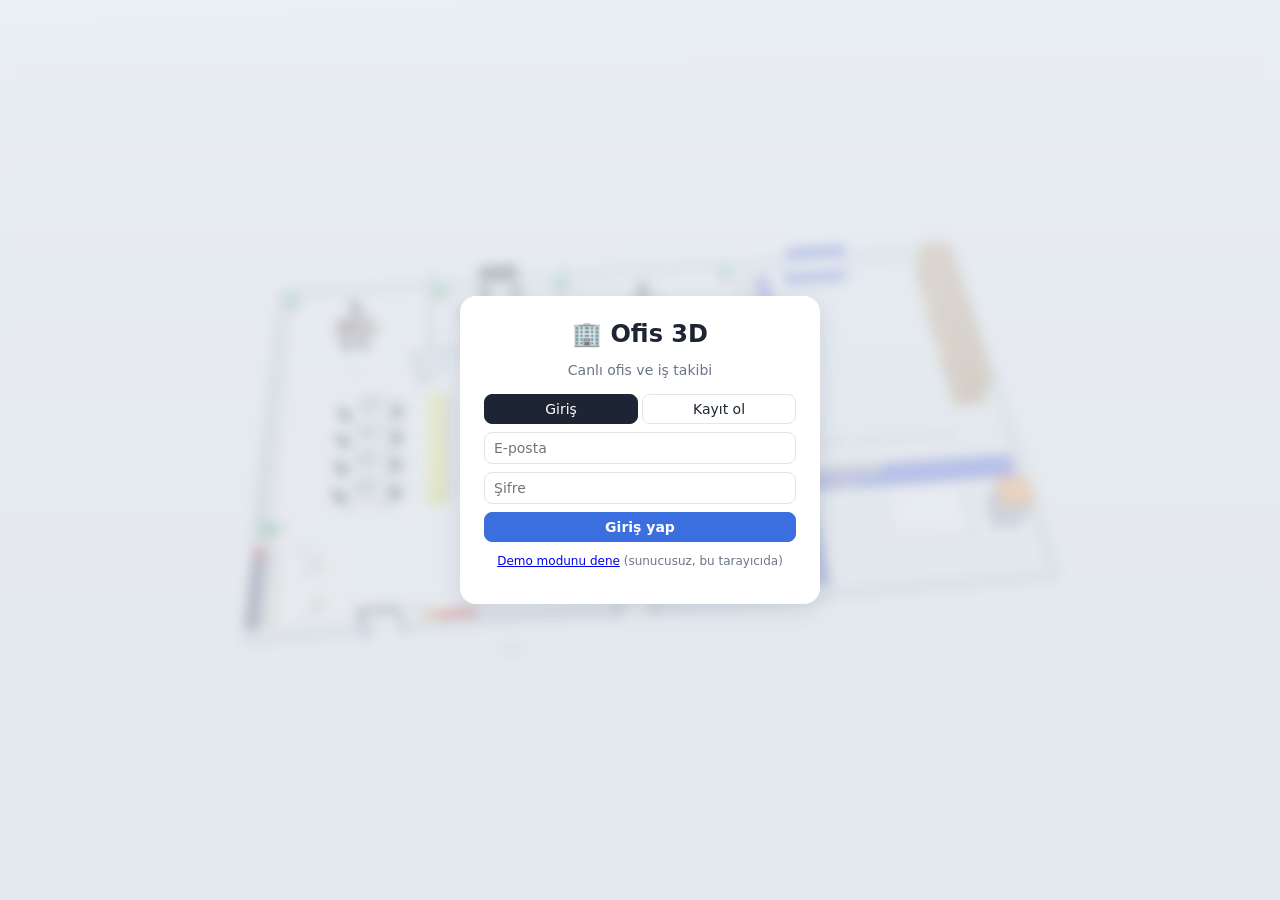
<file: index.html>
<!doctype html>
<html lang="tr">
<head>
  <meta charset="utf-8" />
  <meta name="viewport" content="width=device-width, initial-scale=1, maximum-scale=1, user-scalable=no, viewport-fit=cover" />
  <meta name="theme-color" content="#3b6fe0" />
  <meta name="apple-mobile-web-app-capable" content="yes" />
  <meta name="mobile-web-app-capable" content="yes" />
  <title>Ofis 3D · Canlı İş Takibi</title>
  <link rel="icon" href="data:image/svg+xml,<svg xmlns='http://www.w3.org/2000/svg' viewBox='0 0 100 100'><text y='.9em' font-size='90'>🏢</text></svg>" />
  <link rel="manifest" href="manifest.webmanifest" />
  <link rel="apple-touch-icon" href="icons/apple-touch-icon.png" />
  <link rel="stylesheet" href="css/app.css" />
  <script type="importmap">
    { "imports": { "three": "./vendor/three.module.js" } }
  </script>
  <script src="vendor/supabase.js"></script>
</head>
<body>
  <div id="scene"></div>

  <!-- Üst çubuk -->
  <header id="topbar" hidden>
    <div class="brand">🏢 <b>Ofis 3D</b> <span id="demoTag" class="tag" hidden>DEMO</span></div>
    <div id="viewSw" class="view-sw"><a class="view-link" href="https://mvnbzdnvz6-source.github.io/Proje-Asakai/" target="_blank" rel="noopener" title="Proje Asakai panosunu yeni sekmede aç">📊<span> Asakai</span></a></div>
    <div id="statusPicker" class="status-picker" role="group" aria-label="Durumum"></div>
    <input id="statusNote" class="note" maxlength="80" placeholder="Not (ör. Müşteri ziyareti)" />
    <div id="moodPicker" class="mood-picker" role="group" aria-label="Duygu durumum"></div>
    <div class="spacer"></div>
    <button id="menuBtn" class="chat-btn" title="Diğer">☰</button>
    <button id="chatBtn" class="chat-btn" title="Sohbet">💬<span id="chatBadge" class="badge" hidden></span></button>
    <span id="conn" class="conn" title="Bağlantı durumu">●</span>
    <span id="schedChip" class="sched-chip"></span><span id="clock" class="clock"></span>
    <button id="meBtn" class="ghost" title="Profilim"></button>
    <button id="logoutBtn" class="ghost" title="Çıkış">Çıkış</button>
  </header>

  <!-- Sol: ekip -->
  <aside id="teamPanel" class="panel left" hidden>
    <h3>Ekip <span id="onlineCount" class="muted"></span></h3>
    <ul id="teamList" class="team"></ul>
    <h3 class="feed-h">Canlı akış</h3>
    <ul id="feed" class="feed"></ul>
  </aside>

  <!-- Sağ: görevler -->
  <aside id="taskPanel" class="panel right" hidden>
    <div id="akPanel" class="ak-panel"></div>
    <div id="legacyTasks" hidden>
    <div class="tabs" role="tablist">
      <button data-tab="bugun" class="active">Bugün</button>
      <button data-tab="planli">Planlı</button>
      <button data-tab="biten">Biten</button>
    </div>
    <div class="tfilters"><label class="mine"><input type="checkbox" id="onlyMine" /> Sadece benimkiler</label><select id="catFilter" hidden></select></div>
    <ul id="taskList" class="tasks"></ul>
    <form id="taskForm" class="task-form" autocomplete="off">
      <input name="title" maxlength="120" placeholder="Yeni görev…" required />
      <div class="row">
        <select name="kind"><option value="gunluk">Günlük</option><option value="planli">Planlı</option></select>
        <select name="assignee"></select>
      </div>
      <div class="row">
        <input name="due_date" type="date" />
        <select name="priority"><option value="1">Yüksek</option><option value="2" selected>Normal</option><option value="3">Düşük</option></select>
      </div>
      <div class="row"><select name="project_id"><option value="">Proje (isteğe bağlı)</option></select><input name="hours" type="number" min="0" max="99" step="0.5" placeholder="Saat" /></div>
      <input name="category" list="catList" maxlength="40" placeholder="Kategori (isteğe bağlı, ör. Hat 3 retrofit)" />
      <button type="submit" class="primary">Ekle</button>
    </form>
      </div>
  </aside>

  <!-- Sohbet -->
  <section id="chatPanel" class="chat" hidden>
    <header><button id="chatBack" class="ghost" hidden>‹</button><b id="chatTitle">Sohbet</b><span class="spacer"></span><button id="notifAsk" class="ghost small-btn" hidden>Bildirimlere izin ver</button><button id="muteBtn" class="ghost" title="Sesi kapat">🔔</button><button id="chatClose" class="ghost" title="Kapat">×</button></header>
    <ul id="chatList" class="chat-list"></ul>
    <ul id="chatThread" class="chat-thread" hidden></ul>
    <div id="pushBar" class="push-bar" hidden></div>
    <form id="chatForm" class="chat-form" hidden autocomplete="off">
      <label class="urgent-tg" title="Acil: alıcıda tıklanana kadar ekranda kalır"><input type="checkbox" name="urgent" /><span>🚨</span></label>
      <input name="body" maxlength="500" placeholder="Mesaj yaz…" required />
      <button class="primary" type="submit">Gönder</button>
    </form>
  </section>

  <!-- Pano / kişisel panel (3D'nin üstünde tam sayfa) -->
  <main id="page" class="page" hidden></main>

  <!-- Kişi kartı -->
  <div id="personCard" class="card" hidden></div>
  <div id="floorTabs" class="floor-tabs" hidden></div>
  <button id="fitBtnDesk" class="fit-desk" hidden title="Görünümü sıfırla (çift tık)">🎯</button>
  <div id="toasts" class="toasts"></div>
  <div id="notifs" class="notifs"></div>
  <div id="urgentOverlay" class="urgent-ov" hidden></div>
  <div id="xMenu" class="xmenu" hidden></div>
  <div id="modal" class="modal" hidden><div class="m-box"><button class="m-x" title="Kapat">×</button><div class="m-body"></div></div></div>
  <datalist id="catList"></datalist>
  <div id="offlineBanner" class="banner" hidden>Bağlantı koptu — yeniden bağlanılıyor… Görünen durum son bilinen durumdur.</div>

  <!-- Mobil panel düğmeleri -->
  <div class="mobile-tabs" id="mobileTabs" hidden>
    <button data-panel="teamPanel">👥 Ekip</button>
    <button data-panel="taskPanel">✅ Görevler</button>
    <button id="menuBtnM">☰</button>
    <button id="chatBtnM">💬<span id="chatBadgeM" class="badge" hidden></span></button>
    <button id="fitBtn" title="Görünümü sıfırla">🎯</button>
  </div>

  <!-- Giriş -->
  <div id="auth" class="auth">
    <div class="auth-box">
      <h1>🏢 Ofis 3D</h1>
      <p class="muted">Canlı ofis ve iş takibi</p>
      <div class="tabs auth-tabs">
        <button data-auth="login" class="active">Giriş</button>
        <button data-auth="signup">Kayıt ol</button>
      </div>
      <form id="loginForm">
        <input name="email" type="email" placeholder="E-posta" required autocomplete="username" />
        <input name="password" type="password" placeholder="Şifre" required autocomplete="current-password" />
        <button class="primary" type="submit">Giriş yap</button>
      </form>
      <form id="signupForm" hidden>
        <input name="name" maxlength="40" placeholder="Ad Soyad" required />
        <input name="email" type="email" placeholder="E-posta" required autocomplete="username" />
        <input name="password" type="password" minlength="8" placeholder="Şifre (en az 8 karakter)" required autocomplete="new-password" />
        <input name="code" placeholder="Ofis davet kodu" required />
        <button class="primary" type="submit">Kayıt ol</button>
      </form>
      <p id="authErr" class="err" hidden></p>
      <p class="small muted"><a href="?demo=1">Demo modunu dene</a> (sunucusuz, bu tarayıcıda)</p>
    </div>
  </div>

  <script type="module" src="js/app.js"></script>
</body>
</html>
</file>
<file: css/app.css>
:root {
  --bg: #e9eef5; --panel: rgba(255,255,255,0.92); --ink: #1d2433; --muted: #6b7587; --line: #e1e6ee;
  --accent: #3b6fe0; --ok: #2ec27e; --warn: #f6a623; --bad: #ff5c5c; --radius: 12px;
  --shadow: 0 6px 24px rgba(30, 45, 70, 0.12);
  font-family: Inter, "Segoe UI", system-ui, -apple-system, sans-serif;
}
* { box-sizing: border-box; }
html, body { margin: 0; height: 100%; overflow: hidden; background: var(--bg); color: var(--ink); font-size: 14px; }
button, input, select { font: inherit; color: inherit; }
button { cursor: pointer; border: 1px solid var(--line); background: #fff; border-radius: 8px; padding: 6px 10px; }
button:hover { border-color: #c5cedb; }
button.primary { background: var(--accent); border-color: var(--accent); color: #fff; font-weight: 600; }
button.ghost { background: transparent; border-color: transparent; }
input, select { border: 1px solid var(--line); border-radius: 8px; padding: 7px 9px; background: #fff; min-width: 0; }
input:focus, select:focus { outline: 2px solid #b9cdf7; border-color: var(--accent); }
.muted { color: var(--muted); font-weight: 400; }
.small { font-size: 12px; }
.err { color: var(--bad); font-size: 13px; }
[hidden] { display: none !important; }

#scene { position: fixed; inset: 0; }
#scene canvas { display: block; }
.label-layer { position: absolute; inset: 0; }

/* Avatar etiketleri */
.avatar-label { display: flex; align-items: center; gap: 4px; padding: 3px 8px; border-radius: 999px;
  background: rgba(255,255,255,0.95); box-shadow: 0 2px 8px rgba(0,0,0,0.12); font-size: 12px; font-weight: 600;
  white-space: nowrap; cursor: pointer; user-select: none; pointer-events: auto; transition: transform .15s; }
.avatar-label:hover { transform: scale(1.06); }
.avatar-label.me { outline: 2px solid var(--accent); }
.avatar-label.selected { background: #1d2433; color: #fff; }
.avatar-label.offline { color: var(--muted); font-weight: 500; }
.al-badge { background: var(--accent); color: #fff; border-radius: 999px; font-size: 11px; padding: 0 6px; line-height: 17px; }

/* Üst çubuk */
#topbar { position: fixed; top: 10px; left: 10px; right: 10px; display: flex; align-items: center; gap: 10px;
  background: var(--panel); backdrop-filter: blur(8px); border-radius: var(--radius); box-shadow: var(--shadow); padding: 8px 12px; z-index: 5; }
.brand { font-size: 15px; white-space: nowrap; }
.tag { background: var(--warn); color: #fff; font-size: 10px; padding: 2px 6px; border-radius: 4px; font-weight: 700; }
.status-picker { display: flex; gap: 4px; flex-wrap: wrap; }
.status-picker button { padding: 5px 9px; border-radius: 999px; font-size: 13px; display: flex; gap: 5px; align-items: center; }
.status-picker button.active { color: #fff; border-color: transparent; font-weight: 600; }
.note { width: 210px; }
.spacer { flex: 1; }
.conn { color: var(--ok); font-size: 18px; }
.conn.off { color: var(--bad); animation: blink 1s infinite; }
@keyframes blink { 50% { opacity: .3; } }
.clock { font-variant-numeric: tabular-nums; color: var(--muted); }

/* Paneller */
.panel { position: fixed; top: 72px; bottom: 10px; width: 300px; background: var(--panel); backdrop-filter: blur(8px);
  border-radius: var(--radius); box-shadow: var(--shadow); padding: 12px; overflow: auto; z-index: 4; display: flex; flex-direction: column; }
.panel.left { left: 10px; } .panel.right { right: 10px; width: 340px; }
.panel h3 { margin: 4px 0 8px; font-size: 14px; }
.team, .feed, .tasks { list-style: none; margin: 0; padding: 0; }
.team li { display: flex; align-items: center; gap: 8px; padding: 7px 8px; border-radius: 8px; cursor: pointer; }
.team li:hover, .team li.sel { background: #eef2f8; }
.dot { width: 10px; height: 10px; border-radius: 50%; flex: none; }
.team .nm { flex: 1; min-width: 0; overflow: hidden; text-overflow: ellipsis; white-space: nowrap; }
.team .off .nm { color: var(--muted); }
.chip { font-size: 11px; padding: 2px 7px; border-radius: 999px; color: #fff; white-space: nowrap; }
.cnt { font-size: 11px; color: var(--muted); }
.feed-h { margin-top: 14px !important; }
.feed { flex: 1; overflow: auto; min-height: 80px; }
.feed li { font-size: 12.5px; padding: 6px 2px; border-bottom: 1px solid var(--line); }
.feed li time { color: var(--muted); font-size: 11px; margin-right: 6px; font-variant-numeric: tabular-nums; }
.feed li.new { animation: flash 1.2s; }
@keyframes flash { from { background: #fff4c2; } to { background: transparent; } }

.tabs { display: flex; gap: 4px; margin-bottom: 8px; }
.tabs button { flex: 1; }
.tabs button.active { background: #1d2433; color: #fff; border-color: #1d2433; }
.mine { font-size: 12.5px; color: var(--muted); display: flex; align-items: center; gap: 6px; margin-bottom: 6px; }
.tasks { flex: 1; overflow: auto; }
.tasks li { display: grid; grid-template-columns: 26px 1fr auto; gap: 6px; align-items: start; padding: 8px 4px; border-bottom: 1px solid var(--line); }
.tasks li.done .tt { text-decoration: line-through; color: var(--muted); }
.tasks .st { width: 22px; height: 22px; border-radius: 6px; border: 2px solid #c3ccd8; background: #fff; padding: 0; font-size: 12px; line-height: 18px; }
.tasks .st.suruyor { border-color: var(--warn); background: #fff3dd; }
.tasks .st.bitti { border-color: var(--ok); background: var(--ok); color: #fff; }
.tasks .tt { font-weight: 600; word-break: break-word; }
.tasks .meta { font-size: 11.5px; color: var(--muted); margin-top: 2px; display: flex; gap: 8px; flex-wrap: wrap; }
.tasks .meta .late { color: var(--bad); font-weight: 600; }
.tasks .p1 { color: var(--bad); }
.tasks .del { border: none; background: none; color: #b2bac6; font-size: 15px; padding: 0 4px; }
.tasks .del:hover { color: var(--bad); }
.tasks .asg { max-width: 110px; font-size: 11.5px; padding: 2px 4px; }
.empty { color: var(--muted); text-align: center; padding: 20px 0; font-size: 13px; }
.task-form { display: grid; gap: 6px; padding-top: 10px; border-top: 1px solid var(--line); margin-top: 6px; }
.task-form .row { display: grid; grid-template-columns: 1fr 1fr; gap: 6px; }

/* Kart */
.card { position: fixed; left: 50%; bottom: 20px; transform: translateX(-50%); width: min(420px, 92vw); background: #fff;
  border-radius: var(--radius); box-shadow: var(--shadow); padding: 14px 16px; z-index: 6; }
.card h4 { margin: 0 0 4px; display: flex; align-items: center; gap: 8px; }
.card .x { position: absolute; top: 8px; right: 8px; border: none; background: none; font-size: 18px; color: var(--muted); }
.card ul { margin: 8px 0 0; padding-left: 18px; max-height: 160px; overflow: auto; }
.card li { margin: 3px 0; }

.toasts { position: fixed; top: 76px; left: 50%; transform: translateX(-50%); display: grid; gap: 6px; z-index: 7; pointer-events: none; }
.toast { background: #1d2433; color: #fff; padding: 8px 14px; border-radius: 999px; font-size: 13px; box-shadow: var(--shadow); animation: tin .25s; }
@keyframes tin { from { transform: translateY(-8px); opacity: 0; } }
.banner { position: fixed; bottom: 16px; left: 50%; transform: translateX(-50%); background: var(--bad); color: #fff; padding: 8px 16px; border-radius: 8px; z-index: 8; }

/* Giriş */
.auth { position: fixed; inset: 0; display: grid; place-items: center; background: rgba(233,238,245,0.7); backdrop-filter: blur(6px); z-index: 10; }
.auth-box { width: min(360px, 92vw); background: #fff; border-radius: 16px; box-shadow: var(--shadow); padding: 24px; text-align: center; }
.auth-box h1 { margin: 0; font-size: 24px; }
.auth-box form { display: grid; gap: 8px; margin-top: 8px; }
.auth-tabs { margin-top: 16px; }

.mobile-tabs { display: none; }
@media (max-width: 900px) {
  #topbar { flex-wrap: wrap; }
  .note { width: 100%; order: 9; }
  .panel { top: auto; bottom: 60px; left: 8px !important; right: 8px !important; width: auto !important; max-height: 55vh; display: none; }
  .panel.open { display: flex; }
  .mobile-tabs { display: flex; position: fixed; bottom: 10px; left: 50%; transform: translateX(-50%); gap: 6px; z-index: 6; }
  .mobile-tabs button { box-shadow: var(--shadow); }
}

/* Duygu durumu */
.mood-picker { display: flex; gap: 2px; background: #f1f4f8; border-radius: 999px; padding: 2px; }
.mood-picker button { border: none; background: transparent; padding: 3px 6px; font-size: 16px; border-radius: 999px; filter: grayscale(0.7); opacity: .7; }
.mood-picker button.active { background: #fff; filter: none; opacity: 1; box-shadow: 0 1px 4px rgba(0,0,0,.12); }
.team .mood { font-size: 15px; width: 18px; text-align: center; }
.al-mood { font-size: 14px; }

/* Kat seçici */
.floor-tabs { position: fixed; top: 72px; left: 50%; transform: translateX(-50%); display: flex; gap: 4px; background: var(--panel);
  padding: 4px; border-radius: 999px; box-shadow: var(--shadow); z-index: 5; }
.floor-tabs button { border: none; border-radius: 999px; }
.floor-tabs button.active { background: #1d2433; color: #fff; }

/* Avatar düzenleyici */
.card { width: min(560px, 94vw); }
.editor { display: grid; grid-template-columns: 220px 1fr; gap: 12px; margin-top: 10px; border-top: 1px solid var(--line); padding-top: 10px; }
.editor canvas { width: 220px; height: 260px; background: radial-gradient(circle at 50% 40%, #f4f7fb, #e3e9f1); border-radius: 12px; }
.ed-fields { display: grid; gap: 7px; align-content: start; }
.ed-row { display: grid; grid-template-columns: 74px 1fr; align-items: center; gap: 6px; font-size: 13px; color: var(--muted); }
.ed-row input[type=color] { width: 44px; height: 30px; padding: 2px; }
.sw { display: flex; gap: 6px; flex-wrap: wrap; }
.sw input { display: none; }
.sw i { display: block; width: 24px; height: 24px; border-radius: 50%; border: 2px solid #fff; box-shadow: 0 0 0 1px #cfd6df; cursor: pointer; }
.sw input:checked + i { box-shadow: 0 0 0 2px var(--accent); }
@media (max-width: 600px) { .editor { grid-template-columns: 1fr; } .editor canvas { margin: 0 auto; } }

/* ---------- Dokunmatik / mobil ---------- */
html, body { overscroll-behavior: none; -webkit-tap-highlight-color: transparent; }
#scene, #scene canvas, .label-layer { touch-action: none; -webkit-user-select: none; user-select: none; -webkit-touch-callout: none; }
.avatar-label { touch-action: none; -webkit-user-select: none; }
.fit-desk { position: fixed; right: 362px; bottom: 16px; z-index: 5; box-shadow: var(--shadow); border-radius: 999px; width: 40px; height: 40px; padding: 0; font-size: 18px; }

@media (max-width: 900px) {
  .fit-desk { display: none; }
  #topbar { top: calc(6px + env(safe-area-inset-top)); left: 6px; right: 6px; padding: 6px 8px; gap: 6px; row-gap: 6px; border-radius: 10px; }
  .brand b, .brand .tag, .clock, #logoutBtn { display: none; }
  .brand { font-size: 18px; }
  .status-picker { gap: 3px; flex-wrap: nowrap; overflow-x: auto; scrollbar-width: none; flex: 1 1 auto; min-width: 0; }
  .status-picker::-webkit-scrollbar { display: none; }
  .status-picker button { padding: 6px 8px; flex: none; }
  .spacer { display: none; }
  #meBtn { padding: 4px 6px; max-width: 34vw; overflow: hidden; text-overflow: ellipsis; white-space: nowrap; }
  .note { order: 10; flex: 1 1 60%; font-size: 13px; padding: 6px 8px; }
  .mood-picker { order: 11; flex: none; }
  .mood-picker button { padding: 4px 5px; font-size: 15px; }
  .conn { order: 12; }
  .floor-tabs { top: auto; bottom: calc(64px + env(safe-area-inset-bottom)); }
  .panel { bottom: calc(62px + env(safe-area-inset-bottom)); max-height: 62vh; border-radius: 14px; }
  .mobile-tabs { bottom: calc(10px + env(safe-area-inset-bottom)); }
  .mobile-tabs button { padding: 10px 14px; font-size: 14px; background: #fff; }
  .card { bottom: calc(62px + env(safe-area-inset-bottom)); max-height: 70vh; overflow: auto; padding: 12px; }
  .toasts { top: auto; bottom: calc(70px + env(safe-area-inset-bottom)); }
  .avatar-label { font-size: 11px; padding: 2px 6px; gap: 3px; }
  .al-badge { font-size: 10px; line-height: 15px; padding: 0 5px; }
  .tasks li { padding: 10px 4px; }
  .tasks .st { width: 28px; height: 28px; }
  input, select { font-size: 16px; } /* iOS'ta odaklanınca otomatik yakınlaştırmayı önler */
  .banner { bottom: calc(66px + env(safe-area-inset-bottom)); width: 92vw; text-align: center; font-size: 13px; }
}

/* ---------- Sohbet ---------- */
.chat-btn { position: relative; font-size: 17px; padding: 4px 9px; border-radius: 999px; }
.badge { position: absolute; top: -5px; right: -6px; background: var(--bad); color: #fff; font-size: 10px; font-weight: 700; min-width: 17px; height: 17px; line-height: 17px; border-radius: 999px; padding: 0 4px; text-align: center; }
.mobile-tabs button { position: relative; }
.chat { position: fixed; right: 362px; bottom: 10px; width: 350px; height: min(520px, calc(100vh - 100px)); background: #fff; border-radius: var(--radius);
  box-shadow: var(--shadow); z-index: 6; display: flex; flex-direction: column; overflow: hidden; }
.chat header { display: flex; align-items: center; gap: 6px; padding: 10px 12px; border-bottom: 1px solid var(--line); }
.chat header b { font-size: 15px; }
.chat header button { font-size: 20px; padding: 0 8px; line-height: 1; }
.chat-list, .chat-thread { list-style: none; margin: 0; padding: 6px; overflow: auto; flex: 1; }
.chat-list li { display: flex; align-items: center; gap: 9px; padding: 9px 8px; border-radius: 10px; cursor: pointer; position: relative; }
.chat-list li:hover { background: #f1f4f8; }
.chat-list .cl-main { flex: 1; min-width: 0; display: flex; flex-direction: column; }
.chat-list .cl-main span { font-size: 12.5px; white-space: nowrap; overflow: hidden; text-overflow: ellipsis; }
.chat-list time { font-size: 11px; color: var(--muted); }
.chat-list .badge { position: static; }
.chat-list .on { color: var(--ok); font-size: 10px; }
.chat-thread li { max-width: 82%; margin: 4px 0; padding: 7px 10px 5px; border-radius: 14px 14px 14px 4px; background: #f0f2f6; display: flex; flex-direction: column; word-break: break-word; }
.chat-thread li.mine { margin-left: auto; background: var(--accent); color: #fff; border-radius: 14px 14px 4px 14px; }
.chat-thread li .who { font-size: 11.5px; font-weight: 700; }
.chat-thread li time { font-size: 10px; opacity: .65; align-self: flex-end; margin-top: 2px; }
.chat-thread li.day { background: none; max-width: none; margin: 8px auto; font-size: 11px; color: var(--muted); padding: 0; }
.chat-thread li.empty { background: none; max-width: none; color: var(--muted); text-align: center; margin: 30px auto; }
.chat-form { display: flex; gap: 6px; padding: 8px; border-top: 1px solid var(--line); }
.chat-form input { flex: 1; }
.msg-btn { margin-top: 8px; width: 100%; }

/* Konuşma balonu */
.speech { max-width: 220px; background: #fff; color: var(--ink); font-size: 12.5px; padding: 6px 10px; border-radius: 12px; box-shadow: 0 3px 12px rgba(0,0,0,.18);
  position: relative; pointer-events: none; white-space: normal; text-align: center; line-height: 1.3; }
.speech::after { content: ''; position: absolute; left: 50%; bottom: -6px; transform: translateX(-50%); border: 6px solid transparent; border-top-color: #fff; border-bottom: 0; }
.speech.priv { font-size: 18px; padding: 3px 8px; }
.speech.in { animation: pop .25s ease-out; }
.speech.out { opacity: 0; transition: opacity .4s; }
@keyframes pop { from { transform: scale(.6); opacity: 0; } }

@media (max-width: 900px) {
  .chat { left: 8px; right: 8px; width: auto; bottom: calc(62px + env(safe-area-inset-bottom)); height: 66vh; border-radius: 14px; }
  .chat-btn { display: none; }
  .speech { font-size: 11.5px; max-width: 170px; }
}

/* ---------- Mesaj bildirimleri ---------- */
.notifs { position: fixed; top: 74px; left: 50%; transform: translateX(-50%); display: grid; gap: 8px; z-index: 9; width: min(420px, 94vw); }
.notif { display: flex; align-items: center; gap: 10px; background: #fff; border-radius: 14px; padding: 10px 12px; cursor: pointer;
  box-shadow: 0 8px 28px rgba(20,30,50,.25); border: 2px solid var(--accent); animation: nin .3s ease-out, blinkBorder 1s ease-in-out infinite; }
.notif.priv { border-color: #ff5c5c; animation: nin .3s ease-out, blinkPriv .9s ease-in-out infinite; }
.notif .n-main { flex: 1; min-width: 0; display: flex; flex-direction: column; }
.notif .n-main span { font-size: 13px; color: var(--muted); white-space: nowrap; overflow: hidden; text-overflow: ellipsis; }
.notif .n-x { border: none; background: none; font-size: 18px; color: var(--muted); padding: 0 4px; }
@keyframes nin { from { transform: translateY(-14px) scale(.96); opacity: 0; } }
@keyframes blinkBorder { 50% { box-shadow: 0 0 0 5px rgba(59,111,224,.35), 0 8px 28px rgba(20,30,50,.25); } }
@keyframes blinkPriv { 50% { background: #fff1f1; box-shadow: 0 0 0 6px rgba(255,92,92,.35), 0 8px 28px rgba(20,30,50,.25); } }
.ring { animation: ring 1s ease-in-out infinite; }
@keyframes ring { 0%,100% { transform: rotate(0); } 10%,30% { transform: rotate(-14deg); } 20%,40% { transform: rotate(14deg); } 50% { transform: rotate(0); } }
.small-btn { font-size: 12px !important; padding: 3px 6px !important; color: var(--accent); }
@media (max-width: 900px) { .notifs { top: auto; bottom: calc(70px + env(safe-area-inset-bottom)); } }

/* ---------- Push / acil ---------- */
.push-bar { font-size: 12.5px; padding: 8px 12px; background: #f4f7fd; border-top: 1px solid var(--line); color: var(--ink); }
button.link { border: none; background: none; padding: 0; color: var(--accent); font-weight: 600; text-decoration: underline; }
.notif.prompt { animation: nin .3s ease-out; border-color: #c9d6f3; }
.notif.prompt .primary { padding: 6px 12px; }
.urgent-tg { display: flex; align-items: center; cursor: pointer; }
.urgent-tg input { display: none; }
.urgent-tg span { font-size: 18px; padding: 4px 6px; border-radius: 8px; filter: grayscale(1); opacity: .55; border: 1px solid var(--line); }
.urgent-tg input:checked + span { filter: none; opacity: 1; background: #ffe3e3; border-color: #ff5c5c; animation: blink 1s infinite; }
.chat-thread li.urgent { background: #ffe3e3; border: 1px solid #ff9b9b; }
.chat-thread li.mine.urgent { background: #e0394a; }
.urgent-ov { position: fixed; inset: 0; z-index: 50; display: grid; place-items: center; background: rgba(200, 20, 30, 0.55); animation: uflash 1s steps(2) infinite; backdrop-filter: blur(3px); }
@keyframes uflash { 50% { background: rgba(200, 20, 30, 0.3); } }
.u-box { width: min(420px, 92vw); background: #fff; border-radius: 18px; padding: 22px; text-align: center; box-shadow: 0 20px 60px rgba(0,0,0,.4); animation: nin .3s; }
.u-icon { font-size: 48px; animation: ring 1s infinite; }
.u-title { font-weight: 800; color: #d4202f; letter-spacing: 2px; margin: 4px 0 10px; }
.u-from { display: flex; justify-content: center; align-items: center; gap: 6px; font-weight: 600; }
.u-body { font-size: 18px; margin: 14px 0 18px; word-break: break-word; }
.u-actions { display: flex; gap: 10px; justify-content: center; }
.u-actions button { padding: 10px 22px; font-size: 15px; }

/* ---------- Menü ve modal ---------- */
.xmenu { position: fixed; top: 64px; right: 140px; z-index: 30; background: #fff; border-radius: 12px; box-shadow: var(--shadow); padding: 6px; display: grid; min-width: 220px; }
.xmenu button { border: none; background: none; text-align: left; padding: 10px 12px; border-radius: 8px; font-size: 14px; }
.xmenu button:hover { background: #f1f4f8; }
.modal { position: fixed; inset: 0; z-index: 25; background: rgba(20,28,45,.35); display: grid; place-items: center; backdrop-filter: blur(2px); }
.m-box { position: relative; width: min(560px, 94vw); max-height: 88vh; overflow: auto; background: #fff; border-radius: 16px; box-shadow: 0 20px 60px rgba(0,0,0,.3); padding: 18px 20px; }
.m-box.wide { width: min(820px, 96vw); }
.m-x { position: sticky; float: right; top: 0; border: none; background: #fff; font-size: 22px; color: var(--muted); padding: 0 6px; z-index: 2; }
.m-body h3 { margin: 0 0 10px; }
.m-body h4 { margin: 14px 0 6px; font-size: 13.5px; }
.m-body .row3 { display: grid; grid-template-columns: repeat(3, 1fr); gap: 6px; }
.m-body form { display: grid; gap: 6px; }
.m-body textarea { font: inherit; border: 1px solid var(--line); border-radius: 8px; padding: 7px 9px; resize: vertical; width: 100%; }
.m-body .del { border: none; background: none; color: #b2bac6; font-size: 13px; margin-left: auto; }
.m-body .del:hover { color: var(--bad); }
button.danger { color: var(--bad); border-color: #ffc9c9; margin-left: auto; }
.small { font-size: 12px; }

/* Görev detayı */
.td-head { display: flex; align-items: center; gap: 10px; margin-right: 30px; }
.td-head .st { width: 30px; height: 30px; border-radius: 8px; border: 2px solid #c3ccd8; background: #fff; flex: none; }
.td-head .st.suruyor { border-color: var(--warn); background: #fff3dd; } .td-head .st.bitti { border-color: var(--ok); background: var(--ok); color: #fff; }
.td-title { flex: 1; font-size: 18px; font-weight: 700; border-color: transparent; }
.td-title:hover { border-color: var(--line); }
.td-head h3 { margin: 0; }
.td-grid { display: grid; grid-template-columns: repeat(3, 1fr); gap: 8px; margin: 12px 0 8px; }
.td-grid label, .td-notes { display: grid; gap: 3px; font-size: 12px; color: var(--muted); }
.td-grid select, .td-grid input { color: var(--ink); }
.td-sec { border-top: 1px solid var(--line); margin-top: 12px; padding-top: 4px; }
.td-check, .td-files, .td-comments, .tpl-list, .lv-list, .rb-list ul { list-style: none; margin: 0; padding: 0; }
.td-check li { display: flex; align-items: center; padding: 4px 0; }
.td-check label { display: flex; gap: 8px; align-items: center; flex: 1; cursor: pointer; }
.td-check .done { text-decoration: line-through; color: var(--muted); }
.prog { height: 6px; background: #eef1f5; border-radius: 99px; overflow: hidden; margin-bottom: 6px; }
.prog i { display: block; height: 100%; background: var(--ok); }
.td-add { display: flex; gap: 6px; margin-top: 6px; }
.td-add input, .td-add textarea { flex: 1; }
.td-files li { display: flex; gap: 8px; align-items: center; padding: 5px 0; flex-wrap: wrap; }
.td-files a { color: var(--accent); font-weight: 600; text-decoration: none; word-break: break-all; }
.upload { display: inline-block; margin-top: 6px; color: var(--accent); cursor: pointer; font-size: 13px; font-weight: 600; }
.chips { display: flex; gap: 6px; flex-wrap: wrap; }
.chip2 { background: #eef2f8; border-radius: 999px; padding: 3px 4px 3px 10px; font-size: 12.5px; display: inline-flex; align-items: center; gap: 2px; }
.chip2 button { border: none; background: none; color: var(--muted); padding: 0 5px; }
.td-comments li { background: #f6f8fb; border-radius: 10px; padding: 8px 10px; margin: 6px 0; display: grid; grid-template-columns: auto 1fr auto; gap: 2px 8px; align-items: center; }
.td-comments li > div { grid-column: 1 / -1; white-space: pre-wrap; word-break: break-word; }
.td-comments time { font-size: 11px; color: var(--muted); }
.td-foot { border-top: 1px solid var(--line); margin-top: 14px; padding-top: 10px; display: flex; align-items: center; gap: 8px; flex-wrap: wrap; }
.tasks .meta .cat { color: var(--accent); font-weight: 600; }
.tasks .tt { cursor: pointer; } .tasks .tt:hover { color: var(--accent); }
.tfilters { display: flex; align-items: center; gap: 8px; justify-content: space-between; margin-bottom: 6px; }
.tfilters select { font-size: 12.5px; padding: 4px 6px; max-width: 160px; }
.tfilters .mine { margin: 0; }

/* Şablonlar */
.tpl-list li { display: flex; align-items: center; gap: 10px; padding: 8px 0; border-bottom: 1px solid var(--line); }
.tpl-list li > div { flex: 1; display: grid; }
.tpl-list li.off { opacity: .55; }
.sw-tg { display: inline-flex; align-items: center; gap: 4px; font-size: 12.5px; color: var(--muted); white-space: nowrap; }
.tpl-form { margin-top: 12px; padding-top: 10px; border-top: 1px solid var(--line); }

/* Toplantı odası */
.room-sign { background: #fff; border-radius: 10px; padding: 5px 10px; font-size: 12px; box-shadow: 0 3px 12px rgba(0,0,0,.18); border-left: 4px solid var(--ok); cursor: pointer; pointer-events: auto; line-height: 1.35; white-space: nowrap; }
.room-sign span { color: var(--muted); font-size: 11px; }
.room-sign.busy { border-left-color: var(--bad); }
.room-now { padding: 10px 12px; border-radius: 10px; background: #e9f8f0; margin-bottom: 10px; }
.room-now.busy { background: #ffecec; }
.rb-list li { display: flex; gap: 8px; align-items: center; padding: 6px 0; border-bottom: 1px solid var(--line); }
.rb-list li.now { background: #fff6e5; }

/* İzin takvimi */
.cal-nav { display: flex; align-items: center; justify-content: space-between; margin-bottom: 6px; }
.cal { display: grid; grid-template-columns: repeat(7, 1fr); gap: 3px; }
.cal-h { font-size: 11px; color: var(--muted); text-align: center; padding: 2px; }
.cal-c { min-height: 62px; background: #f6f8fb; border-radius: 6px; padding: 3px; display: flex; flex-direction: column; gap: 2px; overflow: hidden; }
.cal-c.empty { background: none; } .cal-c.we { background: #eef0f4; } .cal-c.today { outline: 2px solid var(--accent); }
.cal-c .dn { font-size: 11px; color: var(--muted); }
.cal-c .lv { color: #fff; font-size: 10.5px; border-radius: 4px; padding: 0 4px; white-space: nowrap; overflow: hidden; text-overflow: ellipsis; }
.lv-form { margin-top: 12px; }
.lv-list li { display: flex; gap: 8px; align-items: center; padding: 6px 0; border-bottom: 1px solid var(--line); font-size: 13px; }

/* Yönetici */
.adm-set { display: grid; gap: 8px; background: #f6f8fb; border-radius: 12px; padding: 10px 12px; margin-bottom: 10px; }
.adm-set > div { display: flex; align-items: center; gap: 8px; flex-wrap: wrap; }
.adm-set > div > .muted:first-child { width: 130px; }
.adm-set code { background: #fff; border: 1px solid var(--line); padding: 4px 8px; border-radius: 6px; font-weight: 700; letter-spacing: 1px; }
.adm-set input[type=number] { width: 80px; }
.adm-wrap { overflow-x: auto; }
table.adm { width: 100%; border-collapse: collapse; font-size: 13px; }
table.adm th { text-align: left; font-size: 11.5px; color: var(--muted); font-weight: 600; padding: 6px; border-bottom: 1px solid var(--line); }
table.adm td { padding: 5px 6px; border-bottom: 1px solid var(--line); vertical-align: middle; }
table.adm tr.off td { opacity: .5; }
table.adm .adm-name { width: 150px; }
table.adm select { max-width: 170px; font-size: 12.5px; }
.temp-pw { background: #fff6e0; border: 1px solid #f6c76a; border-radius: 10px; padding: 10px 12px; margin-bottom: 10px; }
.temp-pw code { font-size: 15px; font-weight: 700; background: #fff; padding: 2px 8px; border-radius: 6px; }

@media (max-width: 900px) {
  .xmenu { top: auto; bottom: calc(66px + env(safe-area-inset-bottom)); right: 8px; left: 8px; }
  .m-box, .m-box.wide { width: 100vw; max-height: 92vh; border-radius: 16px 16px 0 0; align-self: end; padding: 14px; }
  .modal { place-items: end center; }
  .td-grid, .m-body .row3 { grid-template-columns: 1fr 1fr; }
  .cal-c { min-height: 46px; }
}
.room-sign.used { border-left-color: var(--warn); }
.room-sign:hover { transform: scale(1.04); }

/* ================= Görünüm seçici ================= */
.view-sw { display: flex; background: #eef1f6; border-radius: 999px; padding: 3px; gap: 2px; flex: none; }
.view-sw button { border: none; background: transparent; border-radius: 999px; padding: 5px 11px; font-size: 13px; font-weight: 600; color: var(--muted); transition: background .2s, color .2s, box-shadow .2s; }
.view-sw button.active { background: #fff; color: var(--ink); box-shadow: 0 1px 4px rgba(0,0,0,.12); }
body[data-view="pano"] #teamPanel, body[data-view="pano"] #taskPanel, body[data-view="pano"] #fitBtnDesk, body[data-view="pano"] #floorTabs,
body[data-view="me"] #teamPanel, body[data-view="me"] #taskPanel, body[data-view="me"] #fitBtnDesk, body[data-view="me"] #floorTabs { display: none !important; }

/* ================= Sayfa (Pano / Kişisel) ================= */
.page { position: fixed; top: 70px; left: 10px; right: 10px; bottom: 10px; z-index: 4; overflow: auto; background: rgba(247,248,251,.97); backdrop-filter: blur(10px);
  border-radius: var(--radius); box-shadow: var(--shadow); padding: 22px 26px 40px; }
.page.enter { animation: pageIn .35s cubic-bezier(.2,.8,.2,1); }
@keyframes pageIn { from { opacity: 0; transform: translateY(14px) scale(.99); } }
.page.enter section, .page.enter header { animation: rise .45s cubic-bezier(.2,.8,.2,1) both; }
.page.enter section:nth-of-type(2) { animation-delay: .06s; } .page.enter section:nth-of-type(3) { animation-delay: .12s; }
@keyframes rise { from { opacity: 0; transform: translateY(10px); } }
.pg-head { display: flex; align-items: flex-end; justify-content: space-between; gap: 20px; flex-wrap: wrap; }
.pg-kicker { color: #d9432f; font-size: 11px; font-weight: 700; letter-spacing: .08em; }
.page h1 { margin: 4px 0 0; font-size: 34px; letter-spacing: -.02em; }
.kpis { display: grid; grid-template-columns: repeat(4, minmax(130px, 1fr)); gap: 0; border-top: 2px solid #1d2433; }
.kpi { padding: 8px 14px 4px 0; display: grid; }
.kpi b { font-size: 30px; line-height: 1.1; font-variant-numeric: tabular-nums; }
.kpi.bad b { color: #d9432f; } .kpi.ok b { color: #1f9d63; }
.kpi span { font-size: 12px; color: var(--muted); }
.kpis.small-k b { font-size: 24px; }
.pg-bar { display: flex; align-items: center; gap: 10px; margin: 16px 0 6px; flex-wrap: wrap; }
.pg-tabs, .seg { display: flex; background: #eef1f6; border-radius: 10px; padding: 3px; gap: 2px; }
.pg-tabs button, .seg button { border: none; background: transparent; border-radius: 8px; padding: 6px 14px; font-weight: 600; color: var(--muted); }
.pg-tabs button.active, .seg button.active { background: #fff; color: var(--ink); box-shadow: 0 1px 3px rgba(0,0,0,.1); }
.meet { display: flex; align-items: center; gap: 8px; border: 1px solid var(--line); background: #fff; border-radius: 10px; padding: 4px 6px 4px 12px; }
.meet b { font-size: 20px; font-variant-numeric: tabular-nums; min-width: 62px; }
.meet button { border: none; background: #f1f4f8; width: 30px; height: 30px; padding: 0; border-radius: 8px; }
.meet.run { border-color: #d9432f; box-shadow: 0 0 0 3px rgba(217,67,47,.12); }
.meet.run b { color: #d9432f; }
.speaker { background: #1d2433; color: #fff; padding: 6px 12px; border-radius: 999px; font-weight: 600; animation: pop .3s; }
.pg-sec { margin-top: 22px; }
.sec-h { display: flex; align-items: baseline; gap: 12px; border-bottom: 2px solid #1d2433; padding-bottom: 8px; margin-bottom: 12px; flex-wrap: wrap; }
.sec-h h2 { margin: 0; font-size: 19px; }
.sec-h .spacer { flex: 1; }
.sec-h select { font-size: 13px; }

/* Ekip kartları */
.pcards { display: grid; grid-template-columns: repeat(auto-fill, minmax(240px, 1fr)); gap: 12px; }
.pcard { background: #fff; border: 1px solid var(--line); border-radius: 14px; padding: 14px; cursor: pointer; transition: transform .18s, box-shadow .18s, border-color .18s; outline: none; }
.pcard:hover, .pcard:focus-visible { transform: translateY(-3px); box-shadow: 0 10px 24px rgba(30,45,70,.12); border-color: #cfd7e4; }
.pcard.speaking { border-color: #d9432f; box-shadow: 0 0 0 3px rgba(217,67,47,.25); animation: speak 1.6s ease-in-out infinite; }
@keyframes speak { 50% { box-shadow: 0 0 0 7px rgba(217,67,47,.12); } }
.pc-top { display: flex; align-items: center; gap: 10px; }
.pc-av { width: 44px; height: 44px; border-radius: 12px; color: #fff; font-weight: 800; display: grid; place-items: center; position: relative; flex: none; letter-spacing: .02em; }
.pc-av.big { width: 64px; height: 64px; font-size: 22px; border-radius: 16px; }
.pc-av i { position: absolute; right: -3px; bottom: -3px; width: 12px; height: 12px; border-radius: 50%; background: #c3cad5; border: 2px solid #fff; }
.pc-av i.on { background: var(--ok); }
.pc-name { flex: 1; min-width: 0; display: grid; }
.pc-name b { white-space: nowrap; overflow: hidden; text-overflow: ellipsis; }
.pc-name span { font-size: 12px; color: var(--muted); }
.ci { font-size: 11px; border: 1px solid #ef9a8f; color: #d9432f; border-radius: 6px; padding: 2px 7px; white-space: nowrap; }
.ci.yes { border-color: #9fd9bd; color: #1f9d63; background: #eefaf4; }
.pc-st { display: flex; gap: 6px; align-items: center; margin: 10px 0 8px; flex-wrap: wrap; }
.pc-nums { display: grid; grid-template-columns: repeat(3, 1fr); border-top: 1px solid var(--line); padding-top: 8px; }
.pc-nums b { font-size: 22px; } .pc-nums span { display: block; font-size: 11px; color: var(--muted); }
.pc-nums .bad b { color: #d9432f; }
.pc-load { display: flex; justify-content: space-between; font-size: 11.5px; color: var(--muted); margin-top: 8px; }
.pc-load b { color: var(--ink); }
.bar { height: 6px; background: #eef1f5; border-radius: 99px; overflow: hidden; margin-top: 5px; }
.bar i { display: block; height: 100%; background: linear-gradient(90deg, var(--accent), #6a95ff); border-radius: 99px; transition: width .6s cubic-bezier(.2,.8,.2,1); }
.bar.over i { background: linear-gradient(90deg, #f6a623, #d9432f); }

/* Aksiyon tablosu */
.pdca-legend { display: flex; gap: 16px; flex-wrap: wrap; font-size: 11.5px; color: var(--muted); margin-bottom: 8px; }
.pdca-legend b { color: var(--ink); }
.tbl-wrap { overflow-x: auto; background: #fff; border: 1px solid var(--line); border-radius: 12px; }
table.acts, table.cap { width: 100%; border-collapse: collapse; font-size: 13px; }
table.acts th, table.cap th { text-align: left; font-size: 11px; letter-spacing: .05em; color: var(--muted); font-weight: 700; padding: 10px 8px; border-bottom: 1px solid var(--line); text-transform: uppercase; }
table.acts td, table.cap td { padding: 8px; border-bottom: 1px solid var(--line); vertical-align: top; }
table.acts tr { transition: background .2s; }
table.acts tr:hover { background: #fafbfd; }
table.acts td:first-child { white-space: nowrap; display: grid; }
table.acts textarea { width: 100%; min-width: 180px; border: 1px solid transparent; background: transparent; resize: vertical; font: inherit; padding: 4px 6px; border-radius: 6px; }
table.acts textarea:hover:not(:disabled), table.acts textarea:focus { border-color: var(--line); background: #fff; }
table.acts select, table.acts input[type=date] { font-size: 12.5px; padding: 4px 6px; max-width: 150px; }
table.acts .pr-sel { color: #d9432f; font-weight: 700; border-color: transparent; }
input.late { color: #d9432f; font-weight: 700; }
tr.st-kapali { opacity: .55; }
tr.new-row { background: #f4f8ff; }
.pdca { display: flex; gap: 3px; }
.pdca button { width: 26px; height: 26px; padding: 0; border-radius: 5px; border: none; background: #eceff3; color: #9aa3ad; font-weight: 800; font-size: 11px; transition: transform .15s, background .2s; }
.pdca button:hover:not(:disabled) { transform: scale(1.12); }
.pdca button.done { background: #1d2433; color: #fff; }
.pdca button.cur { background: #fff; color: #1d2433; box-shadow: inset 0 0 0 2px #1d2433; }
.pdca.sm button { width: 22px; height: 22px; font-size: 10px; }
.ast { font-size: 11.5px; padding: 3px 8px; border-radius: 6px; border: 1px solid #ef9a8f; color: #d9432f; white-space: nowrap; }
.ast.gecikti { background: #fdecea; border-color: transparent; font-weight: 700; }
.ast.kapali { border-color: #c3cad5; color: var(--muted); }
td.empty { text-align: center; color: var(--muted); padding: 24px; }

/* Projeler */
.prjs { display: grid; grid-template-columns: repeat(auto-fill, minmax(320px, 1fr)); gap: 12px; }
.prj { background: #fff; border: 1px solid var(--line); border-top: 4px solid var(--pc, var(--accent)); border-radius: 14px; padding: 14px; display: grid; gap: 8px; transition: transform .18s, box-shadow .18s; }
.prj:hover { transform: translateY(-2px); box-shadow: 0 10px 24px rgba(30,45,70,.1); }
.prj.risky { box-shadow: 0 0 0 2px rgba(217,67,47,.25); }
.prj.tamamlandi { opacity: .6; }
.prj-h { display: flex; align-items: center; gap: 8px; }
.prj-h .code { font-weight: 800; color: var(--pc); letter-spacing: .03em; }
.prj-h select { margin-left: auto; font-size: 12px; padding: 3px 6px; }
.risk { background: #d9432f; color: #fff; font-size: 10px; font-weight: 800; padding: 2px 6px; border-radius: 4px; animation: blink 1.6s infinite; }
.prj-name { font-size: 16px; font-weight: 700; border-color: transparent; padding: 2px 4px; }
.prj-meta { display: grid; grid-template-columns: 1fr 1fr 1fr; gap: 6px; }
.prj-meta label { display: grid; font-size: 11px; color: var(--muted); gap: 2px; }
.prj-meta input, .prj-meta select { font-size: 12.5px; padding: 4px 6px; }
.phases { display: grid; grid-template-columns: repeat(6, 1fr); gap: 3px; }
.phases button { border: none; background: none; padding: 0; display: grid; gap: 3px; text-align: left; }
.phases i { height: 7px; border-radius: 4px; background: #e4e8ee; transition: background .3s; }
.phases .done i { background: var(--pc); } .phases .cur i { background: var(--pc); opacity: .45; animation: blink 1.6s infinite; }
.phases span { font-size: 9.5px; color: var(--muted); line-height: 1.1; }
.phases .cur span { color: var(--ink); font-weight: 700; }
.prj-nums { display: flex; flex-wrap: wrap; gap: 4px 12px; font-size: 12px; color: var(--muted); }
.prj-nums .bad { color: #d9432f; font-weight: 700; }
.prj-foot { display: flex; align-items: center; justify-content: space-between; }
.prj-foot input[type=color] { width: 36px; height: 26px; padding: 1px; }
.prj.new { border-style: dashed; }
.prj.new .row2 { display: flex; gap: 6px; }

/* Kapasite */
table.cap th.today { color: var(--accent); }
.cap-c { position: relative; border-radius: 6px; padding: 6px 8px; font-size: 12px; text-align: center; background: #f3f5f8; overflow: hidden; }
.cap-c::before { content: ''; position: absolute; left: 0; bottom: 0; top: 0; width: calc(var(--r) * 100%); background: rgba(59,111,224,.15); transition: width .5s; }
.cap-c.full::before { background: rgba(46,194,126,.25); } .cap-c.over::before { width: 100%; background: rgba(217,67,47,.25); }
.cap-c.over { color: #b3261e; font-weight: 700; }
table.cap .bar { width: 100px; }
b.bad, .bad { color: #d9432f; }

/* Kişisel panel */
.me-head { display: flex; align-items: flex-end; justify-content: space-between; gap: 18px; flex-wrap: wrap; position: relative; }
.me-head .back { position: absolute; top: -8px; right: 0; }
.me-id { display: flex; align-items: center; gap: 14px; }
.me-id h1 { font-size: 30px; }
.me-grid { display: grid; grid-template-columns: minmax(0, 1.25fr) minmax(0, 1fr); gap: 14px; margin-top: 18px; }
.me-col { display: grid; gap: 14px; align-content: start; }
.me-card { background: #fff; border: 1px solid var(--line); border-radius: 14px; padding: 16px; }
.me-card h3 { margin: 0 0 6px; font-size: 16px; } .me-card h4 { margin: 14px 0 4px; font-size: 12px; color: var(--muted); text-transform: uppercase; letter-spacing: .05em; }
.checkin { border-top: 4px solid #d9432f; }
.checkin.done { border-top-color: var(--ok); }
.mlist { list-style: none; margin: 0; padding: 0; }
.mlist li { display: flex; align-items: center; gap: 10px; padding: 7px 4px; border-bottom: 1px solid #f0f2f5; transition: background .2s; }
.mlist li:hover { background: #fafbfd; }
.mlist .ml { flex: 1; min-width: 0; display: grid; }
.mlist .t { font-weight: 600; cursor: pointer; } .mlist .t:hover { color: var(--accent); }
.mlist li.bitti .t { text-decoration: line-through; color: var(--muted); }
.mlist li.gecikti .t { color: #b3261e; }
.mlist .st { width: 24px; height: 24px; border-radius: 6px; border: 2px solid #c3ccd8; background: #fff; padding: 0; font-size: 11px; flex: none; transition: transform .15s; }
.mlist .st:hover:not(:disabled) { transform: scale(1.1); }
.st.suruyor { border-color: var(--warn); background: #fff3dd; } .st.bitti { border-color: var(--ok); background: var(--ok); color: #fff; } .st.engel { border-color: #d9432f; background: #fdecea; }
.tasks .st.engel { border-color: #d9432f; background: #fdecea; }
.mini { border: none; background: none; font-size: 14px; padding: 2px 4px; opacity: .5; } .mini:hover { opacity: 1; }
.qa { display: grid; grid-template-columns: 1fr 110px 80px 120px auto; gap: 6px; margin: 14px 0 8px; }
#ciNote { width: 100%; font: inherit; border: 1px solid var(--line); border-radius: 8px; padding: 8px; resize: vertical; }
button.big { width: 100%; margin-top: 8px; padding: 11px; font-size: 15px; }
.note-box { background: #f6f8fb; border-radius: 10px; padding: 10px; margin-top: 10px; }
.week { display: grid; grid-template-columns: repeat(5, 1fr); gap: 8px; align-items: end; height: 110px; margin-top: 8px; }
.wd { display: grid; justify-items: center; gap: 3px; font-size: 11px; color: var(--muted); }
.wd b { color: var(--ink); font-size: 12px; }
.wd.today span { color: var(--accent); font-weight: 700; }
.wbar { width: 26px; height: 70px; background: #eef1f5; border-radius: 6px; display: flex; align-items: flex-end; overflow: hidden; }
.wbar i { width: 100%; background: linear-gradient(180deg, #6a95ff, var(--accent)); border-radius: 6px; transition: height .6s cubic-bezier(.2,.8,.2,1); }
.wbar i.over { background: linear-gradient(180deg, #f6a623, #d9432f); }
.prc { color: var(--pc); font-weight: 800; }
.card-acts { display: flex; gap: 6px; } .card-acts .msg-btn { flex: 1; }
.td-notes.blk { color: #d9432f; }

@media (max-width: 900px) {
  .view-sw span { display: none; }
  .view-sw { order: -1; }
  .page { top: calc(118px + env(safe-area-inset-top)); left: 6px; right: 6px; bottom: calc(62px + env(safe-area-inset-bottom)); padding: 14px; }
  .page h1 { font-size: 24px; }
  .kpis { grid-template-columns: repeat(2, 1fr); width: 100%; }
  .kpi b { font-size: 24px; }
  .me-grid { grid-template-columns: 1fr; }
  .qa { grid-template-columns: 1fr 1fr; } .qa input[name=title] { grid-column: 1 / -1; }
  .prj-meta { grid-template-columns: 1fr 1fr; }
  .prjs { grid-template-columns: 1fr; }
}
@media (prefers-reduced-motion: reduce) { .page.enter, .page section, .page header, .pcard.speaking, .risk, .phases .cur i { animation: none !important; } }
.panel { top: calc(var(--tb, 52px) + 20px); }
.page { top: calc(var(--tb, 52px) + 18px); }
.floor-tabs { top: calc(var(--tb, 52px) + 20px); }
@media (max-width: 900px) {
  .panel { top: auto; }
  .page { top: calc(var(--tb, 100px) + 14px + env(safe-area-inset-top)); }
  .floor-tabs { top: auto; }
}
.kpi b span { font-size: inherit; color: inherit; display: inline; }

.view-sw .view-link { display: inline-flex; align-items: center; gap: 2px; border-radius: 999px; padding: 5px 11px; font-size: 13px; font-weight: 600; color: var(--ink); text-decoration: none; background: #fff; box-shadow: 0 1px 4px rgba(0,0,0,.12); }
.view-sw .view-link:hover { color: #e8321e; }
a.msg-btn { display: inline-flex; align-items: center; justify-content: center; text-decoration: none; color: inherit; }

/* ---------- Asakai görev paneli ---------- */
.ak-panel { display: flex; flex-direction: column; min-height: 0; flex: 1; }
.ak-tabs .ak-n { background: var(--accent); color: #fff; border-radius: 999px; font-size: 10.5px; padding: 0 6px; margin-left: 2px; }
.ak-filters { display: flex; align-items: center; gap: 10px; flex-wrap: wrap; }
.ak-filters .ak-site { margin-left: auto; font-size: 12px; font-weight: 600; color: var(--accent); text-decoration: none; }
.ak-list li.ak-h { display: flex; align-items: center; gap: 6px; padding: 10px 4px 4px; border-bottom: none; font-size: 13px; }
.ak-list li.ak-h .ak-hm { margin-left: auto; font-size: 11.5px; color: var(--muted); }
.ak-miss { color: var(--bad); border: 1px solid var(--bad); border-radius: 4px; padding: 0 5px; font-size: 11px; }
.ak-list li.ak-i { padding-left: 12px; }
.ak-list li.ak-i.blk .tt { color: var(--bad); }
.ak-box { width: 22px; height: 22px; border-radius: 6px; border: 2px solid #c3ccd8; background: #fff; padding: 0; font-size: 12px; line-height: 18px; font-weight: 800; }
.ak-box.done { border-color: var(--ok); background: var(--ok); color: #fff; }
.ak-box.blk { border-color: var(--bad); background: var(--bad); color: #fff; }
.ak-box:disabled { opacity: .7; cursor: default; }
.ak-acts { display: flex; gap: 2px; align-items: center; }
.ak-acts .ak-b { border: none; background: none; font-size: 13px; padding: 0 3px; opacity: .35; }
.ak-acts .ak-b:hover, .ak-i.blk .ak-b { opacity: 1; }
.tasks .meta .prc { background: #eef1f6; color: var(--ink); border-radius: 4px; padding: 0 5px; font-weight: 600; }
.tasks .meta .bad { color: var(--bad); font-weight: 700; }
.ak-warn { background: #fff5e6; border: 1px solid #f6c77a; border-radius: 8px; padding: 6px 8px; font-size: 12px; margin: 6px 0; }
.ak-err { color: var(--bad); font-size: 13px; }
.ak-foot { padding-top: 6px; }
.ak-foot a { color: var(--muted); }
.ak-login { display: grid; gap: 10px; padding: 6px 2px; }
.ak-login h3 { margin: 4px 0 0; }
.ak-login form { display: grid; gap: 6px; }
.ak-card { margin: 6px 0 0; padding-left: 0; list-style: none; display: grid; gap: 3px; font-size: 13px; }
.ak-card li.blk { color: var(--bad); }
.ak-card li.done { color: var(--muted); }
.al-flag:empty { display: none; }
@media (max-width: 900px) { .ak-box { width: 28px; height: 28px; } }

/* ---------- Mesai / mola ---------- */
.sched-chip { display: inline-flex; align-items: center; gap: 5px; padding: 4px 10px; border-radius: 999px; font-size: 12.5px; white-space: nowrap; background: #eef1f6; color: var(--ink); cursor: default; }
.sched-chip:empty { display: none; }
.sched-chip b { font-weight: 700; }
.sched-chip .sc-sub { color: var(--muted); }
.sched-chip.work { background: #e7f8ef; } .sched-chip.work b { color: #1c8f58; }
.sched-chip.break { background: #fff3dd; animation: schPulse 2.4s ease-in-out infinite; } .sched-chip.break b { color: #b86e00; }
.sched-chip.off { background: #eef1f6; } .sched-chip.off b { color: var(--muted); }
@keyframes schPulse { 50% { box-shadow: 0 0 0 4px rgba(246, 166, 35, .18); } }
.adm-sched { border: 1px solid var(--line); border-radius: 12px; padding: 10px 12px; margin: 10px 0; }
.adm-sched h4 { margin: 0 0 8px; }
.sch-grid { display: grid; grid-template-columns: minmax(280px, 1fr) minmax(320px, 1.3fr); gap: 14px; }
.sch-days { display: grid; gap: 4px; }
.sch-day { display: grid; grid-template-columns: 18px 82px auto 10px auto; align-items: center; gap: 6px; font-size: 13px; }
.sch-day.off span { color: var(--muted); }
.sch-brs { display: grid; gap: 5px; align-content: start; }
.sch-br { display: grid; grid-template-columns: 52px 1fr auto 10px auto 28px; align-items: center; gap: 6px; }
.sch-br button { border: none; background: none; color: #b2bac6; } .sch-br button:hover { color: var(--bad); }
.sch-act { display: flex; gap: 8px; align-items: center; margin-top: 10px; flex-wrap: wrap; }
.sch-day input[type=time], .sch-br input[type=time] { padding: 3px 4px; font-size: 12.5px; min-width: 96px; }
@media (max-width: 900px) {
  .sch-grid { grid-template-columns: 1fr; }
  .sched-chip .sc-sub { display: none; }
}
</file>
